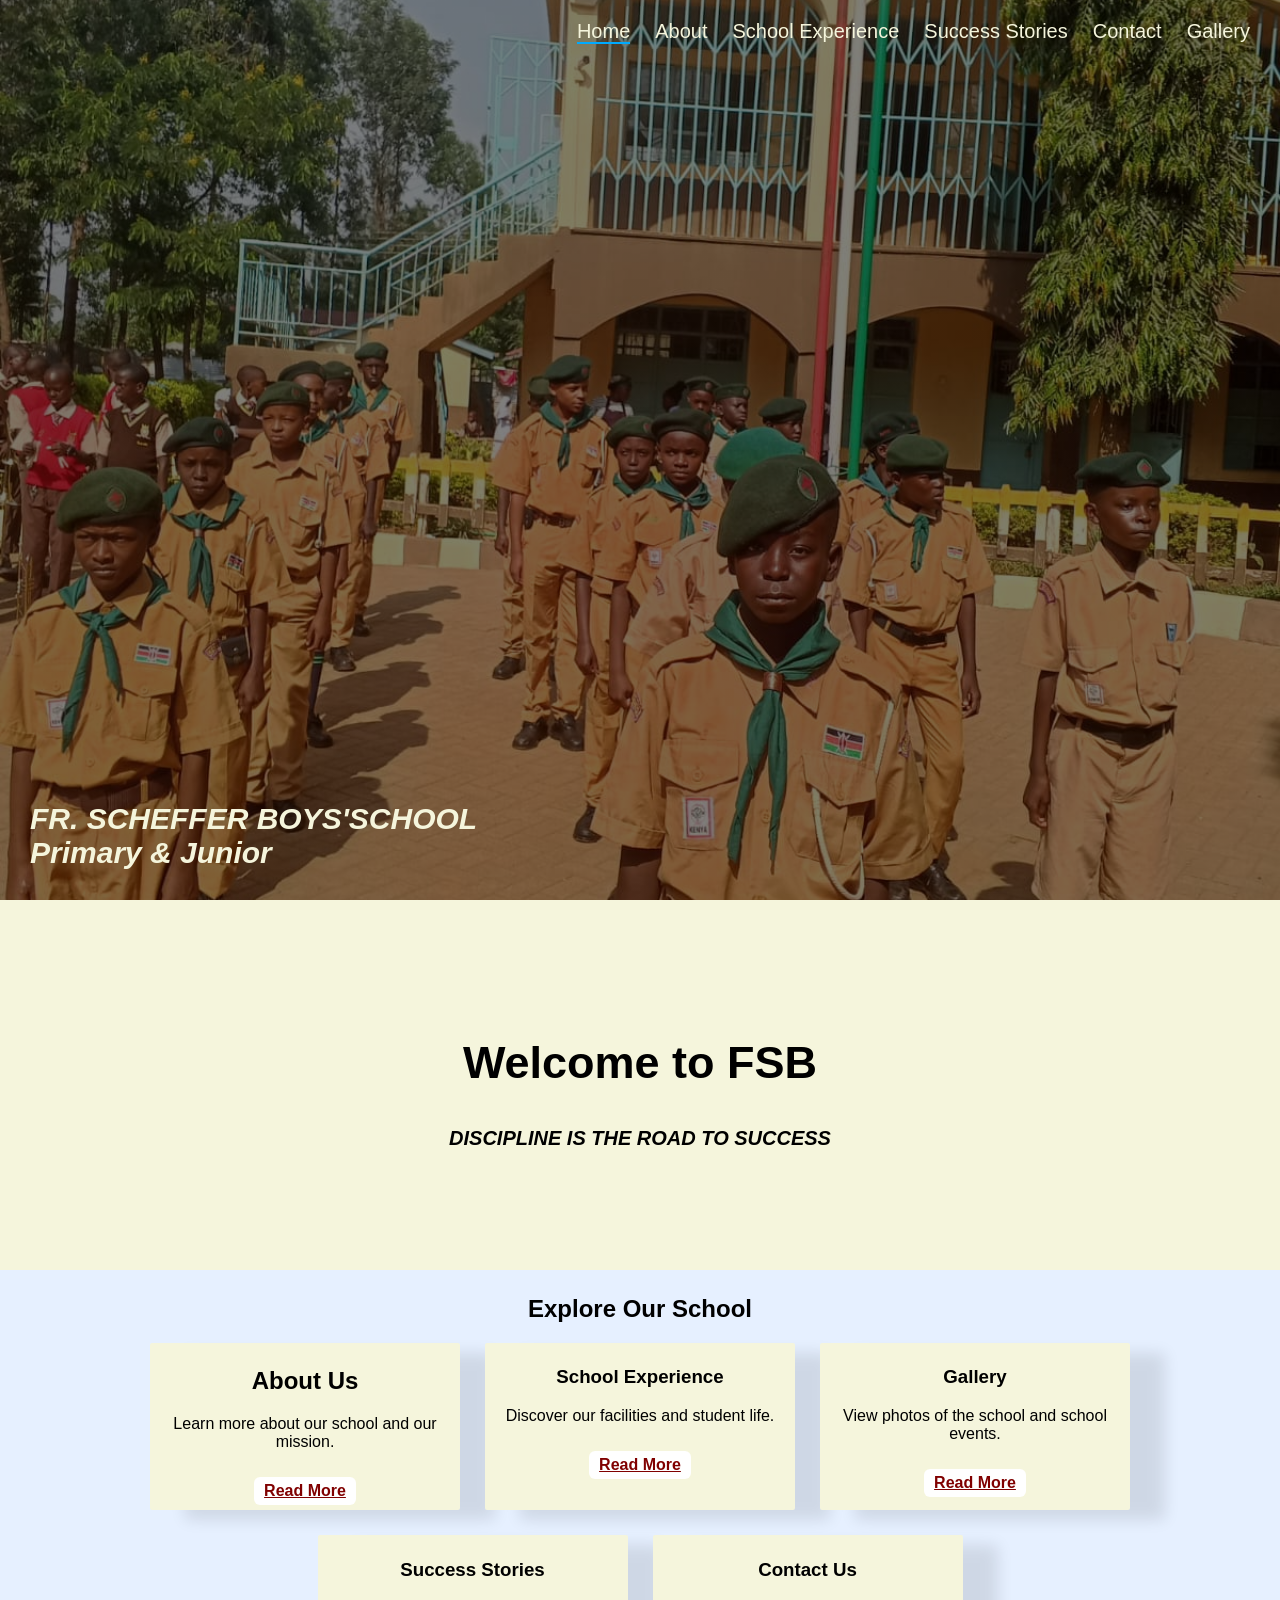
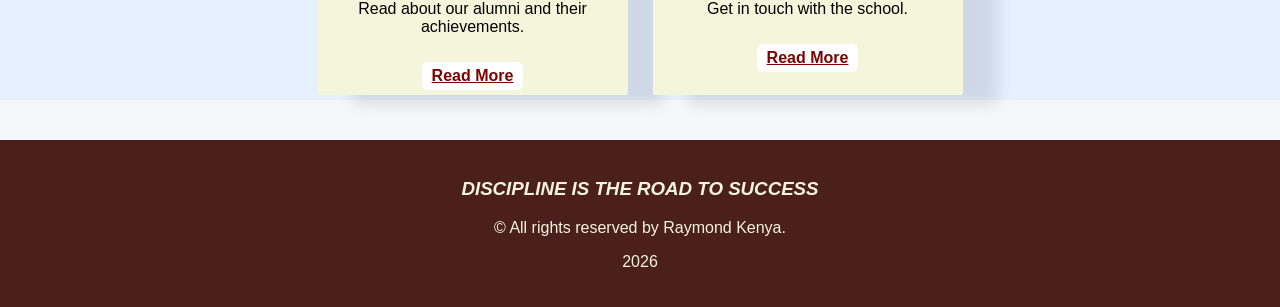
<file: index.html>
<!DOCTYPE html>
<html lang="en">
<head>
    <meta charset="UTF-8">
    <meta name="viewport" content="width=device-width, initial-scale=1.0">
    <title>Home</title>

    <!--LINK CSS-->
    <link rel="stylesheet" href="style.css">

    <!--VERCEL WEB ANALYTICS-->
    <script defer src="https://cdn.vercel-insights.com/v1/script.js"></script>
</head>
<body>
    <!--NAVBAR-->
    <header>
    <nav class="navbar">
        <div class="logo-group">
            <h2 class="logo">FR. SCHEFFER BOYS'SCHOOL</h2>
            <em><h4 class="logo"> Primary & Junior </h4></em>
        </div>

        <div class="nav-top-right">
        <div class="menu-toggle" id="menu-toggle">
            ☰
        </div>

        <ul class="nav-links" id="nav-links">
            <li><a href="index.html" class="active">Home</a></li>
            <li><a href="about.html">About</a></li>
            <li><a href="experience.html">School Experience</a></li>
            <li><a href="success.html">Success Stories</a></li>
            <li><a href="contact.html">Contact</a></li>
            <li><a href="gallery.html">Gallery</a></li>
        </ul>
        </div>
    </nav>
    </header>

    <!--HERO SECTION-->
    <section class="hero">
        <h1>Welcome to FSB</h1>
        <strong><em><p>DISCIPLINE IS THE ROAD TO SUCCESS</p></em></strong>
    </section>
    
    <!--QUICK LINKS-->
    <section class="quick-links">
        <h2>Explore Our School</h2>
        <div class="cards">

            <div class="card">
                <h2>About Us</h2>
                <p>Learn more about our school and our mission.</p>
              <a href="about.html">Read More</a>
            </div>

            <div class="card">
                <h3>School Experience</h3>
                <p>Discover our facilities and student life.</p>
                <a href="experience.html">Read More</a>
            </div>

            <div class="card">
                <h3>Gallery</h3>
                <p>View photos of the school and school events.</p>
                <a href="gallery.html">Read More</a>
            </div>
            
            <div class="card">
                <h3>Success Stories</h3>
                <p>Read about our alumni and their achievements.</p>
                <a href="success.html">Read More</a>
            </div>

            <div class="card">
                <h3>Contact Us</h3>
                <p>Get in touch with the school.</p>
                <a href="contact.html">Read More</a>
            </div>
        </div>
    </section>

    <!--FOOTER-->
    <footer>
        <em><h3>DISCIPLINE IS THE ROAD TO SUCCESS</h3></em>
        <p>&copy; All rights reserved by Raymond Kenya.</p>
        <p>2026</p>
    </footer>
    <script src="script.js"></script>
</body>
</html>
</file>
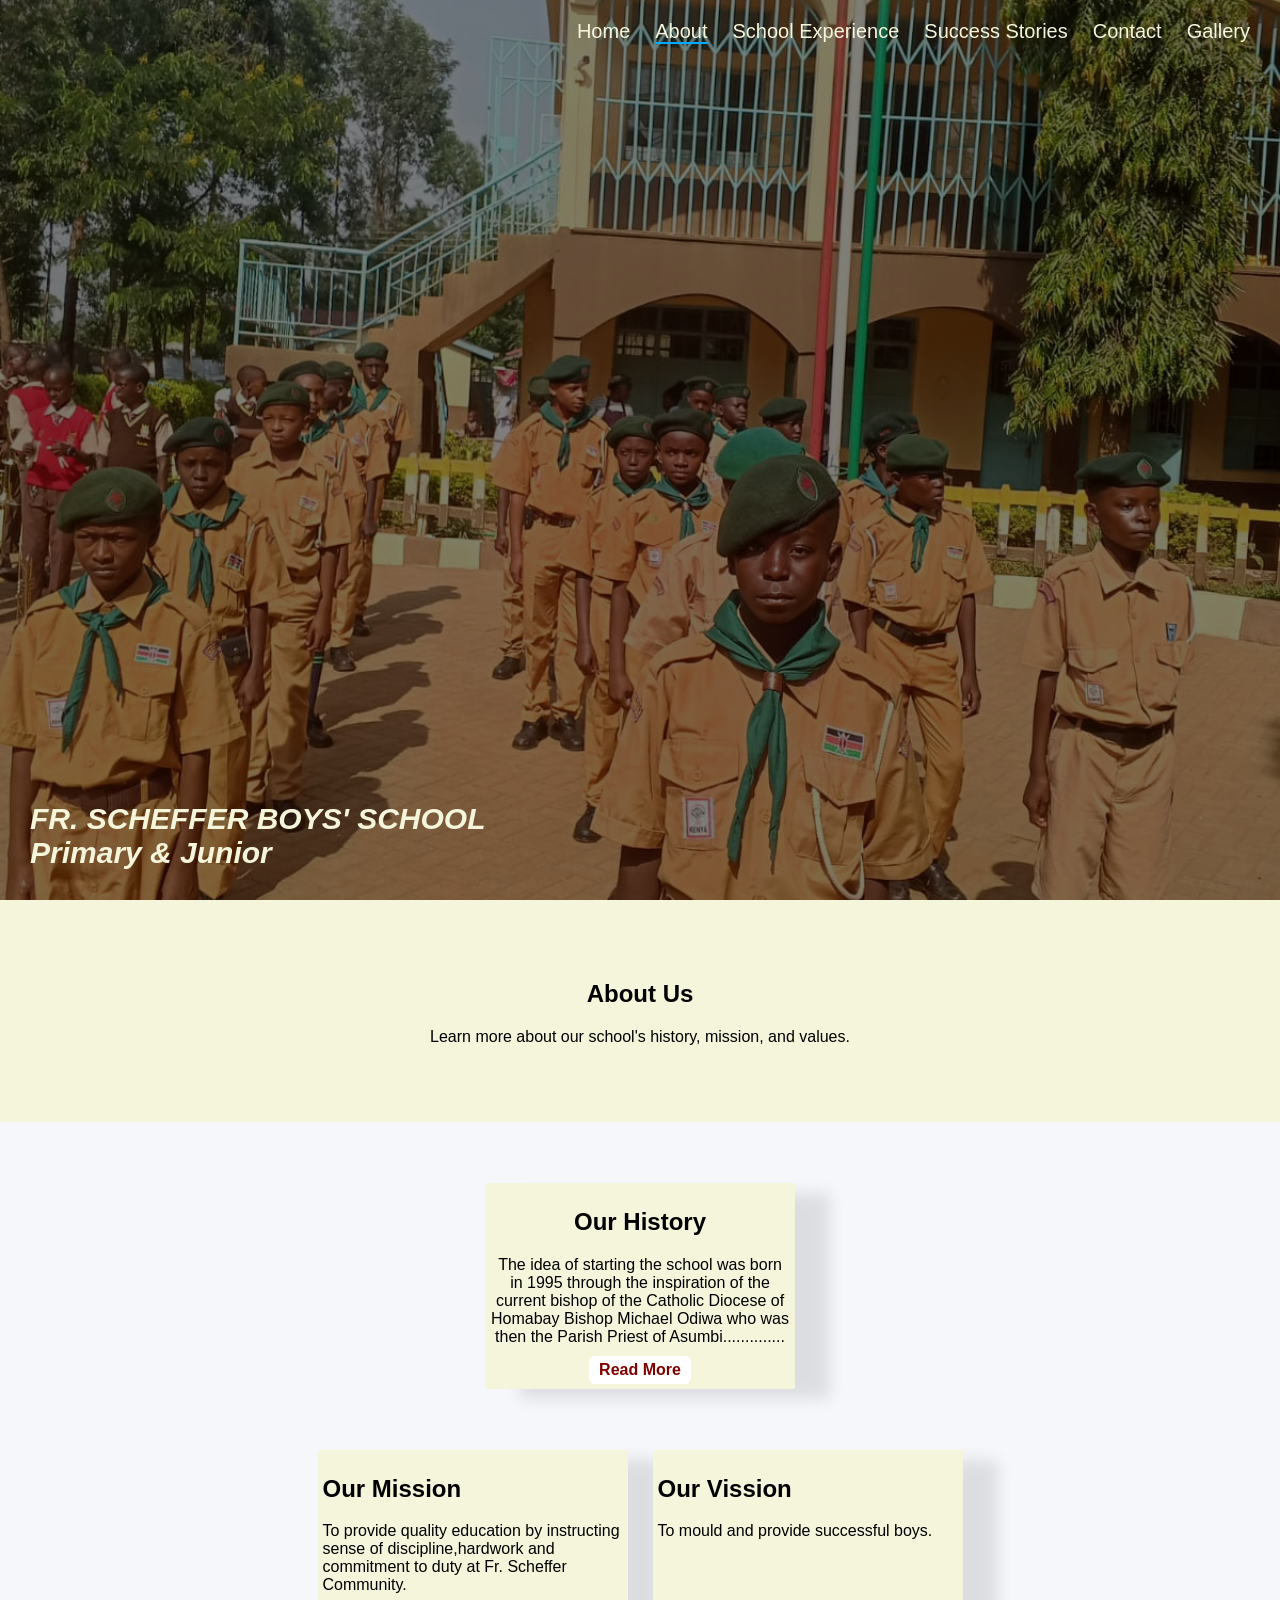
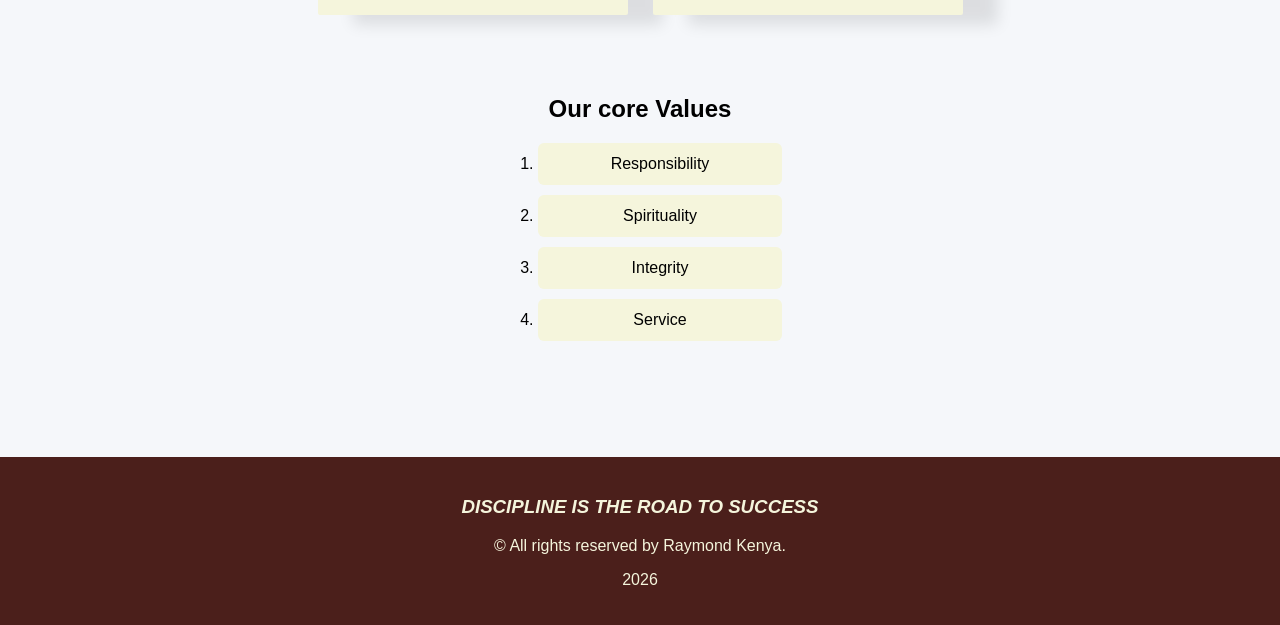
<file: about.html>
<!DOCTYPE html>
<html lang="en">
<head>
    <meta charset="UTF-8">
    <meta name="viewport" content="width=device-width, initial-scale=1.0">
    <title>About</title>

    <!--LINK CSS-->
    <link rel="stylesheet" href="style.css">

    <!--VERCEL WEB ANALYTICS-->
    <script defer src="https://cdn.vercel-insights.com/v1/script.js"></script>
</head>
<body>
   
    <!--NAVBAR-->
    <header>
    <nav class="navbar">
        <div class="logo-group">
            <h2 class="logo">FR. SCHEFFER BOYS' SCHOOL</h2>
            <em><h4 class="logo"> Primary & Junior </h4></em>
        </div>

        <div class="nav-top-right">
        <div class="menu-toggle" id="menu-toggle">
            ☰
        </div>

        <ul class="nav-links" id="nav-links">
            <li><a href="index.html">Home</a></li>
            <li><a href="about.html" class="active">About</a></li>
            <li><a href="experience.html">School Experience</a></li>
            <li><a href="success.html">Success Stories</a></li>
            <li><a href="contact.html">Contact</a></li>
            <li><a href="gallery.html">Gallery</a></li>
        </ul>
        </div>
    </nav>
    </header>

    <!--PAGE HEADER-->
    <section class="page-header">
        <h1>About Us</h1>
        <p>Learn more about our school's history, mission, and values.</p>
    </section>

    <!--HISTORY-->
    <section class="about-section">
        <div class="cards">
            <div class="card">
        <h2>Our History</h2>
        <p>
           The idea of starting the school was born in 1995 through the inspiration of 
       the current bishop of the Catholic Diocese of Homabay Bishop Michael Odiwa 
       who was then the Parish Priest of Asumbi..............
        </p>

    <p><a href="history.html" class="read-more">Read More</a></p>
    </div>
    </div>
    </section>

    <!--MISSION & VISSION-->
    <section class="mission-vission">
        <div class="cards">
        <div class="card">
            <h2>Our Mission</h2>
            <p>
                To provide quality education by instructing sense of discipline,hardwork and commitment to duty at Fr. Scheffer Community.
            </p>
        </div>
       
        <div class="card">
            <h2>Our Vission</h2>
            <p>
                 To mould and provide successful boys.
            </p>
        </div>
        </div>
    </section>

    <!--VALUES-->
    <section class="about-section">
        <h2>Our core Values</h2>
        <ol class="values">
            <li>Responsibility</li>
            <li>Spirituality</li>
            <li>Integrity</li>
            <li>Service</li>
        </ul>
    </section>

    <!--FOOTER-->
    <footer>
        <em><h3>DISCIPLINE IS THE ROAD TO SUCCESS</h3></em>
        <p>&copy; All rights reserved by Raymond Kenya.</p>
        <p>2026</p>
    </footer>
<script src="script.js"></script>
</body>
</html>
</file>
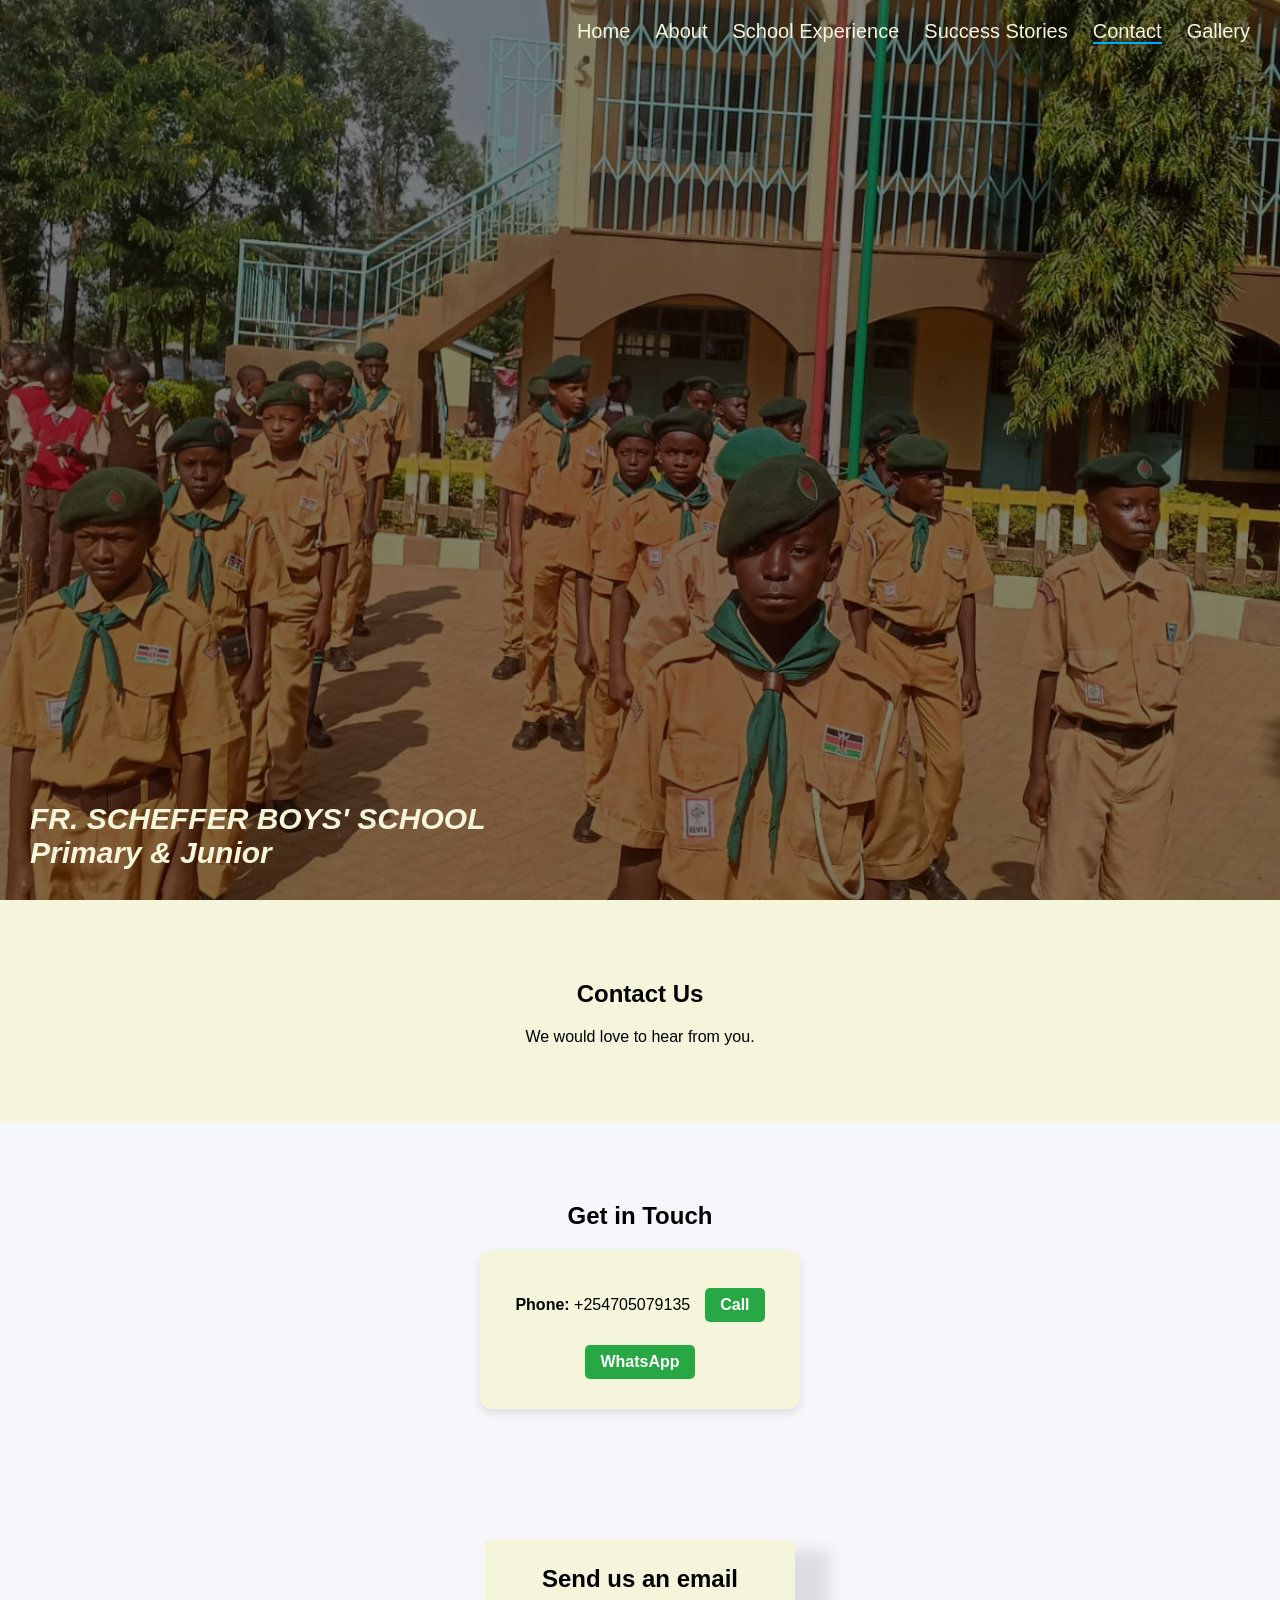
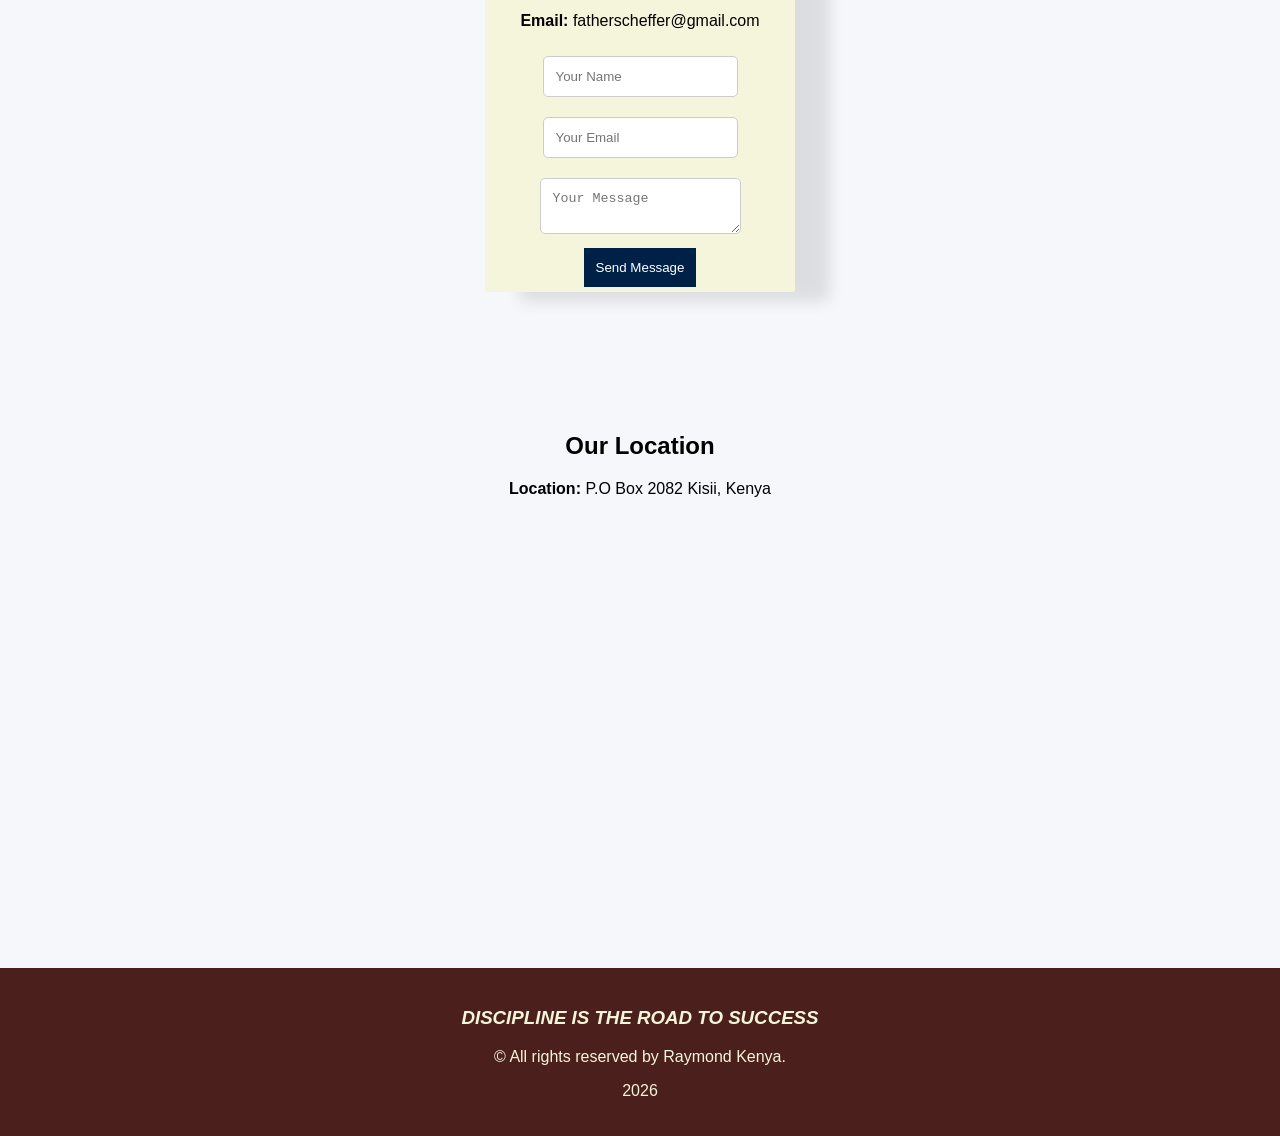
<file: contact.html>
<!DOCTYPE html>
<html lang="en">
<head>
    <meta charset="UTF-8">
    <meta name="viewport" content="width=device-width, initial-scale=1.0">
    <title>Contact</title>
 
    <!--LINK CSS-->
    <link rel="stylesheet" href="style.css">

    <!--VERCEL WEB ANALYTICS-->
    <script defer src="https://cdn.vercel-insights.com/v1/script.js"></script>
</head>
<body>
   
    <!--NAVBAR-->
    <header>
    <nav class="navbar">
        <div class="logo-group">
            <h2 class="logo">FR. SCHEFFER BOYS' SCHOOL</h2>
            <em><h4 class="logo"> Primary & Junior </h4></em>
        </div>

        <div class="nav-top-right">
        <div class="menu-toggle" id="menu-toggle">
            ☰
        </div>

        <ul class="nav-links" id="nav-links">
            <li><a href="index.html">Home</a></li>
            <li><a href="about.html">About</a></li>
            <li><a href="experience.html">School Experience</a></li>
            <li><a href="success.html">Success Stories</a></li>
            <li><a href="contact.html" class="active">Contact</a></li>
            <li><a href="gallery.html">Gallery</a></li>
        </ul>
        </div>
    </nav>
    </header>
    
    <!--PAGE HEADER-->
    <section class="page-header">
        <h1>Contact Us</h1>
        <p>We would love to hear from you.</p>
    </section>

    <!--CONTACT DETAILS-->
    <section class="contact-section">
        <h2>Get in Touch</h2>

        <div class="phone-box">
            <p><strong>Phone:</strong> +254705079135</p>
            <a href="tel:+254705079135" class="call-btn">Call</a>
            <a href="https://wa.me/254705079135" class="call-btn">WhatsApp</a>
        </div>
    </section>
        
    <!--CONTACT FORM-->
    <section class="contact-section">
        <div class="cards">
            <div class="card">
                <h2>Send us an email</h2>
                <p><strong>Email:</strong> fatherscheffer@gmail.com</p>

                <form action="https://formspree.io/f/xwvawvre" method="POST" class="contact-form">
                    <input type="text" name="name" placeholder="Your Name" required>
                    <input type="email" name="email" placeholder="Your Email" required>
                    <textarea name="message" placeholder="Your Message" required></textarea>
                    <button type="submit">Send Message</button>
                </form>
            </div>
        </div>
    </section>
        
    <!--LOCATION-->
    <section class="contact-section">
        <h2>Our Location</h2>
        <p><strong>Location:</strong> P.O Box 2082 Kisii, Kenya</p>

        <iframe
            src="https://www.google.com/maps/embed?pb=!1m18!1m12!1m3!1d4893.474227458426!2d34.623266900000004!3d-0.620700499999996!2m3!1f0!2f0!3f0!3m2!1i1024!2i768!4f13.1!3m3!1m2!1s0x182b31a2e09913c1%3A0x42a4e3295e0cb445!2sFATHER%20SCHEFFER%20ASUMBI%20BOYS%20BOARDING!5e1!3m2!1sen!2ske!4v1776861576505!5m2!1sen!2ske"
            width="100%" 
            height="350" 
            style="border:0;" 
            allowfullscreen="" 
            loading="lazy">
        </iframe>
    </section>

    <!--FOOTER-->
    <footer>
        <em><h3>DISCIPLINE IS THE ROAD TO SUCCESS</h3></em>
        <p>&copy; All rights reserved by Raymond Kenya.</p>
        <p>2026</p>
    </footer>
    <script src="script.js"></script>
</body>
</html>
</file>
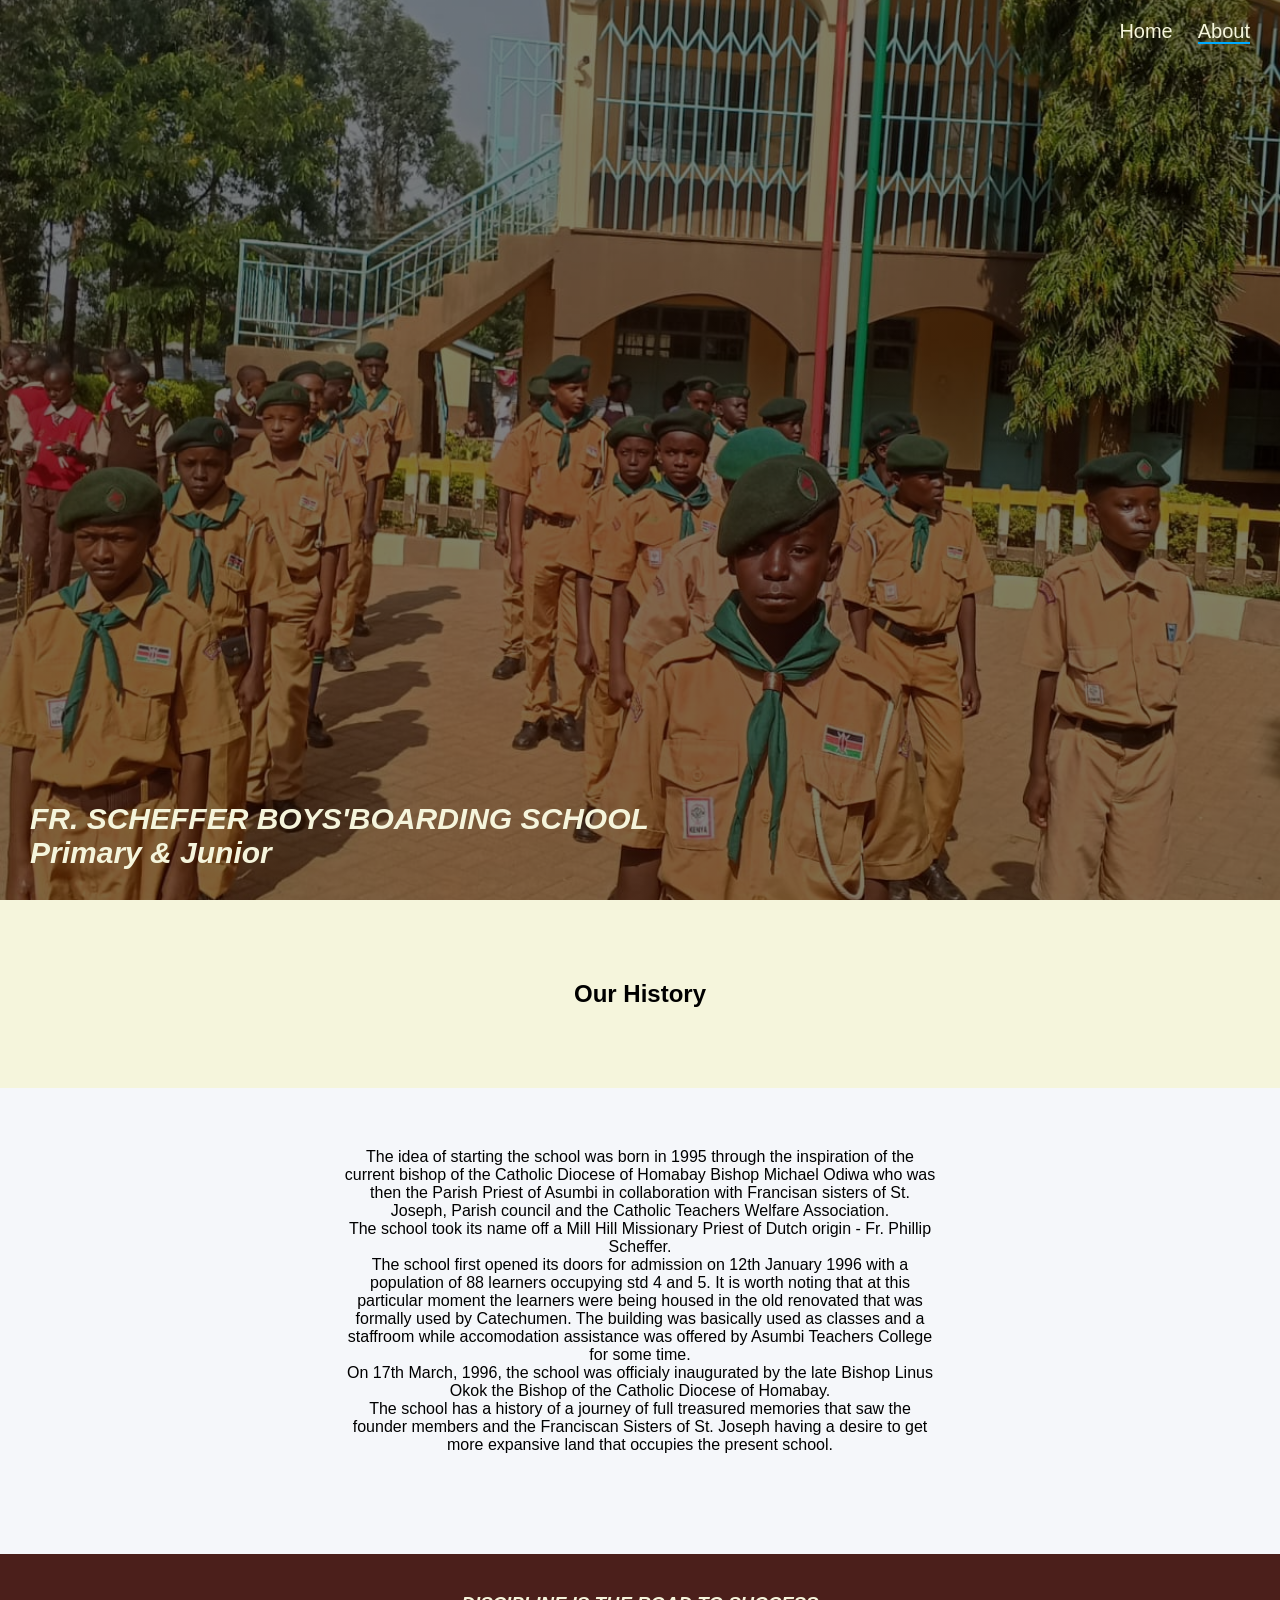
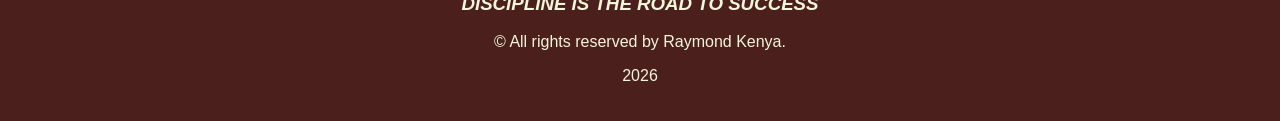
<file: history.html>
<!DOCTYPE html>
<html lang="en">
<head>
    <meta charset="UTF-8">
    <meta name="viewport" content="width=device-width, initial-scale=1.0">
    <title>History</title>

    <!--LINK CSS-->
    <link rel="stylesheet" href="style.css">

    <!--VERCEL WEB ANALYTICS-->
    <script defer src="https://cdn.vercel-insights.com/v1/script.js"></script>
</head>
<body>
    <!--NAVBAR-->
    <header>
    <nav class="navbar">
        <div class="logo-group">
            <h2 class="logo">FR. SCHEFFER BOYS'BOARDING SCHOOL</h2>
            <em><h4 class="logo"> Primary & Junior </h4></em>
        </div>

        <div class="nav-top-right">
        <div class="menu-toggle" id="menu-toggle">
            ☰
        </div>

        <ul class="nav-links" id="nav-links">
            <li><a href="index.html">Home</a></li>
            <li><a href="about.html" class="active">About</a></li>
        </ul>
        </div>
    </nav>
    </header>

<section class="page-header">
    <h1>Our History</h1>
</section>

    <section class="about-section">
    <p>
       The idea of starting the school was born in 1995 through the inspiration of 
       the current bishop of the Catholic Diocese of Homabay Bishop Michael Odiwa 
       who was then the Parish Priest of Asumbi in collaboration with Francisan
        sisters of St. Joseph, Parish council and the Catholic Teachers Welfare Association.
    </p>

    <p>
        The school took its name off a Mill Hill Missionary Priest of Dutch origin - Fr. Phillip Scheffer.
    </p>

    <p>
        The school  first opened its doors for admission on 12th January 1996 with 
        a population of 88 learners occupying std 4 and 5. It is worth noting that at this particular 
        moment the learners were being housed in the old renovated that was formally used by 
        Catechumen. The building was basically used as classes and a staffroom while accomodation assistance was offered
        by Asumbi Teachers College for some time.
    </p>

    <p>
        On 17th March, 1996, the school was officialy inaugurated by the late Bishop Linus Okok the
        Bishop of the Catholic Diocese of Homabay.
    </p>

    <p>
        The school has a history of a journey of full treasured memories that saw the founder members and the 
        Franciscan Sisters of St. Joseph having a desire to get more expansive land that occupies the present school.
    </p>


</section>

<!--FOOTER-->
    <footer>
        <em><h3>DISCIPLINE IS THE ROAD TO SUCCESS</h3></em>
        <p>&copy; All rights reserved by Raymond Kenya.</p>
        <p>2026</p>
    </footer>
    <script src="script.js"></script>
</body>
    
</body>
</html>
</html>
</file>
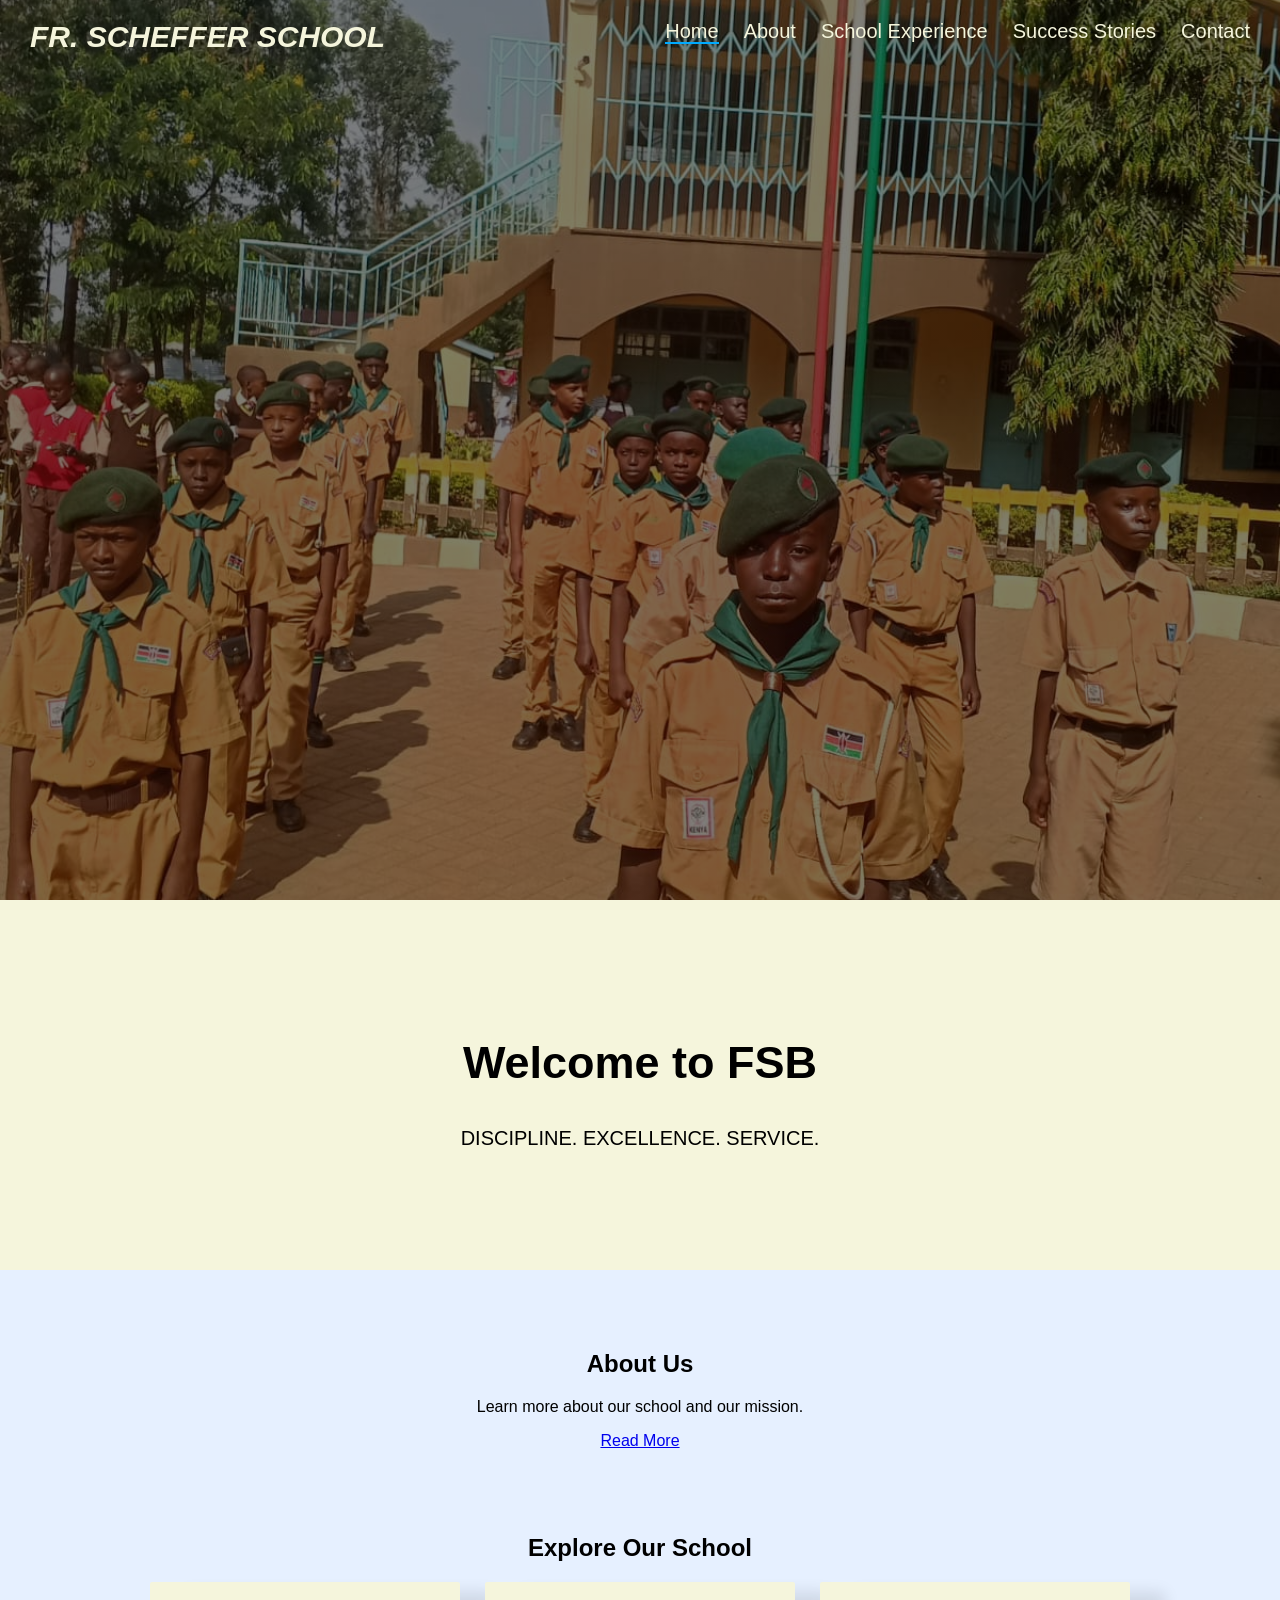
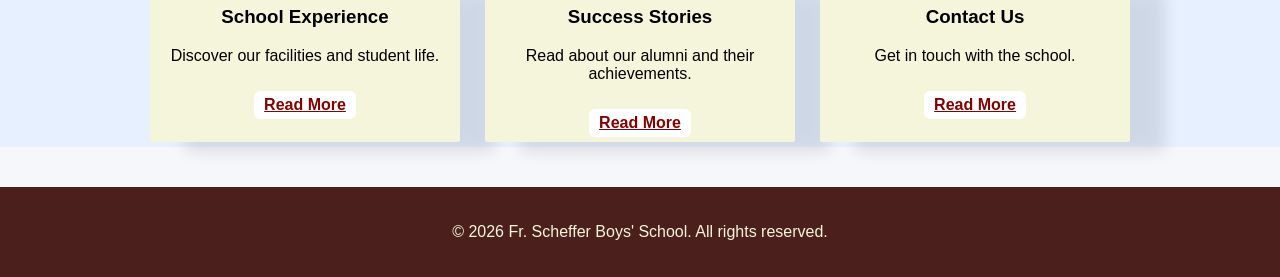
<file: index.html.html>
<!DOCTYPE html>
<html lang="en">
<head>
    <meta charset="UTF-8">
    <meta name="viewport" content="width=device-width, initial-scale=1.0">
    <title>Home</title>

    <!--LINK CSS-->
    <link rel="stylesheet" href="style.css">

    <!--VERCEL WEB ANALYTICS-->
    <script defer src="https://cdn.vercel-insights.com/v1/script.js"></script>
</head>
<body>
    <!--NAVBAR-->
    <nav class="navbar">
        <h2 class="logo">FR. SCHEFFER SCHOOL</h2>

        <div class="menu-toggle" id="menu-toggle">
            ☰
        </div>

        <ul class="nav-links" id="nav-links">
            <li><a href="index.html" class="active">Home</a></li>
            <li><a href="about.html">About</a></li>
            <li><a href="experience.html">School Experience</a></li>
            <li><a href="success.html">Success Stories</a></li>
            <li><a href="contact.html">Contact</a></li>
        </ul>
    </nav>

    <!--HERO SECTION-->
    <section class="hero">
        <h1>Welcome to FSB</h1>
        <p>DISCIPLINE. EXCELLENCE. SERVICE.</p>
    </section>
    
    <!--ABOUT PREVIEW-->
    <section class="about-preview">
        <h2>About Us</h2>
        <p>Learn more about our school and our mission.</p>
        <a href="about.html">Read More</a>
    </section>
    
    <!--QUICK LINKS-->
    <section class="quick-links">
        <h2>Explore Our School</h2>
        <div class="cards">
            <div class="card">
                <h3>School Experience</h3>
                <p>Discover our facilities and student life.</p>
                <a href="experience.html">Read More</a>
            </div>
            
            <div class="card">
                <h3>Success Stories</h3>
                <p>Read about our alumni and their achievements.</p>
                <a href="success.html">Read More</a>
            </div>

            <div class="card">
                <h3>Contact Us</h3>
                <p>Get in touch with the school.</p>
                <a href="contact.html">Read More</a>
            </div>
        </div>
    </section>

    <!--FOOTER-->
    <footer>
        <p>&copy; 2026 Fr. Scheffer Boys' School. All rights reserved.</p>
    </footer>
    <script src="script.js"></script>
</body>
</html>
</file>
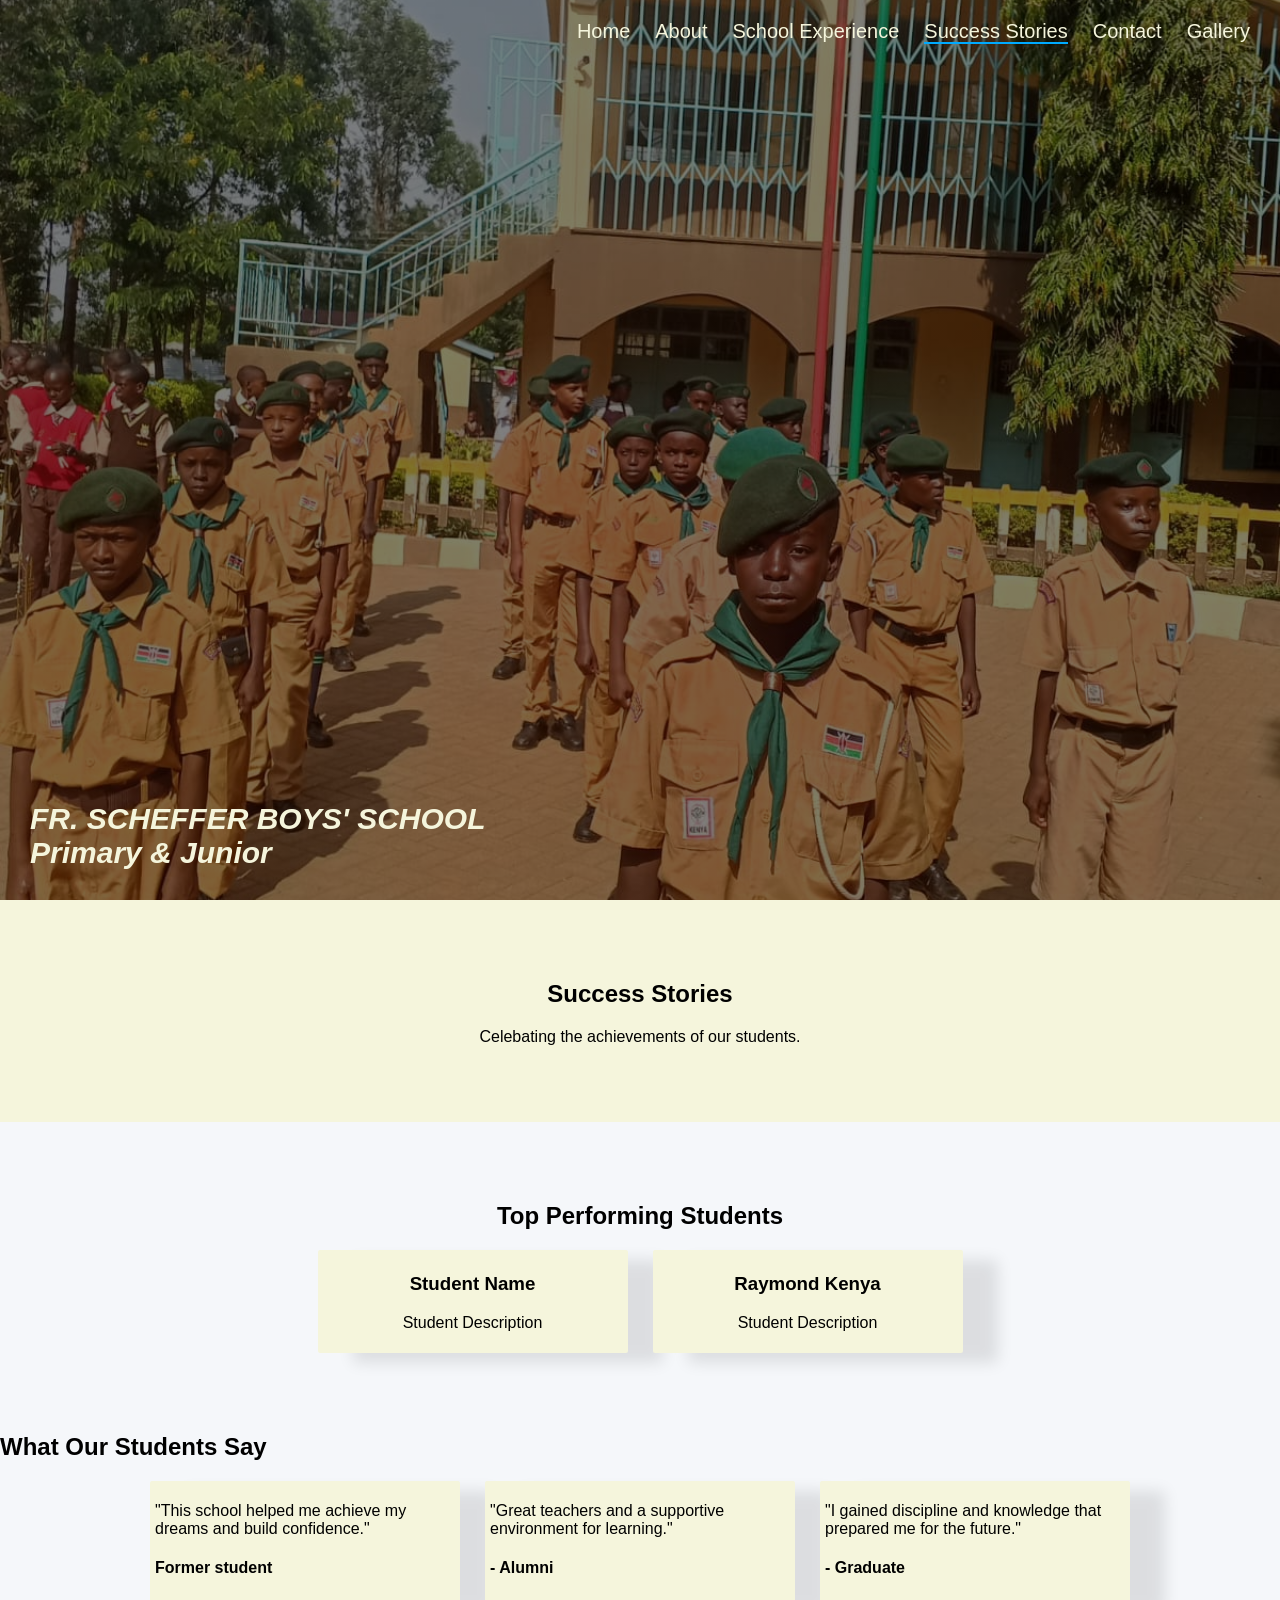
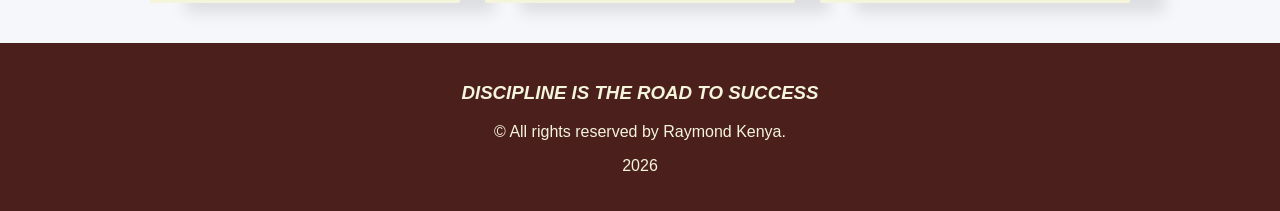
<file: success.html>
<!DOCTYPE html>
<html lang="en">
<head>
    <meta charset="UTF-8">
    <meta name="viewport" content="width=device-width, initial-scale=1.0">
    <title>Success Stories </title>
 
    <!--LINK CSS-->
    <link rel="stylesheet" href="style.css">

    <!--VERCEL WEB ANALYTICS-->
    <script defer src="https://cdn.vercel-insights.com/v1/script.js"></script>
</head>
<body>
   
    <!--NAVBAR-->
    <nav class="navbar">
        <div class="logo-group">
            <h2 class="logo">FR. SCHEFFER BOYS' SCHOOL</h2>
            <em><h4 class="logo"> Primary & Junior </h4></em>
        </div>

        <div class="nav-top-right">
        <div class="menu-toggle" id="menu-toggle">
            ☰
        </div>

        <ul class="nav-links" id="nav-links">
            <li><a href="index.html">Home</a></li>
            <li><a href="about.html">About</a></li>
            <li><a href="experience.html">School Experience</a></li>
            <li><a href="success.html" class="active">Success Stories</a></li>
            <li><a href="contact.html">Contact</a></li>
            <li><a href="gallery.html">Gallery</a></li>
        </ul>
        </div>
    </nav>

    <!--PAGE HEADER-->   
    <section class="page-header">
        <h1>Success Stories</h1>
        <p>Celebating the achievements of our students.</p>
    </section>

    <!--TOP STUDENTS-->
    <section class="success-section">
        <h2>Top Performing Students</h2>

        <div class="cards">
            <div class="card">
                <h3>Student Name</h3>
                <p>Student Description</p>
            </div>

            <div class="card">
                <h3>Raymond Kenya</h3>
                <p>Student Description</p>
            </div>
        </div>
    </section>

    <!--TESTIMONIALS-->
    <section class="success-stories">
        <h2>What Our Students Say</h2>

        <div class="cards">
            <div class="card">
                <p>"This school helped me achieve my dreams and build confidence."</p>
                <h4>Former student </h4>
            </div>
             
            <div class="card">
                <p>"Great teachers and a supportive environment for learning."</p>
                <h4>- Alumni</h4>
            </div>

            <div class="card">
                <p>"I gained discipline and knowledge that prepared me for the future."</p>
                <h4>- Graduate</h4>
            </div>
        </div>
    </section>

    <!--FOOTER-->
    <footer>
        <em><h3>DISCIPLINE IS THE ROAD TO SUCCESS</h3></em>
        <p>&copy; All rights reserved by Raymond Kenya.</p>
        <p>2026</p>
    </footer>
    <script src="script.js"></script>
</body>
</html>
</file>
<file: style.css>
body{
    margin: 0;
    font-family: 'Montana', 'Segoe UI', Arial, sans-serif;
    background: #f5f7fa;
    color:black;
}

/*NAVBAR*/
.navbar {
    height: 100vh;

    background: 
        linear-gradient(rgba(0,0,0,0.5), rgba(0,0,0,0.5)),
        url('images/WhatsApp Image 2026-04-23 at 07.53.16.jpeg');
    background-size: cover;           
    background-position: center;
    background-repeat: no-repeat;
    width: 100%;
    box-sizing: border-box;
    padding: 20px 30px;

    display: flex;
    justify-content: space-between;
    align-items: stretch;

}

.logo-group {
    display: flex;
    flex-direction: column;
    justify-content: flex-end;
    padding-bottom: 10px;
}

.nav-top-right {
    display: flex;
    flex-direction: column;
    align-items: flex-end;
    justify-content: flex-start;
    gap: 8px;
}

@media (max-width: 768px) {
    .navbar {
        height: 50vh; /* smaller on phones */
        padding: 12px 16px;
    }
    .logo-group {
        padding-bottom: 6px;
    }
}

.active{
    border-bottom: 2px solid #00aaff;
}

.logo{
    color: beige;
    font-weight: bold;
    font-style: italic;
    font-size: 30px;
    margin: 0;
    padding: 0;
}

.nav-links{
    list-style: none;
    display: flex;
    margin: 0;
    padding: 0;
}

.nav-links li{
    margin-left: 25px;
}

.nav-links a{
    color:beige;
    text-decoration: none;
    transition: 0.3s;
    font-size: 20px;
}

.nav-links a:hover{
    color: #00aaff;
}

/* MENU TOGGLE (Hamburger) */
.menu-toggle {
    display: none;
    font-size: 34px;
    color: beige;
    cursor: pointer;
}

/*HERO SECTION*/
.hero {
    text-align: center;
    padding: 100px 20px;
    background-size: cover;
    background: beige;
    color: black;
    
}

.hero h1 {
    font-size: 45px;
}

.hero p {
    font-size: 20px;
}

/* PAGE HEADER */
.page-header {
    text-align: center;
    padding: 60px 20px;
    background:beige;
}

/*SECTIONS*/
.about-section,
.experience-section,
.success-section,
.contact-section {
    padding: 60px 20px;
    max-width: 1000px;
    margin: auto;
    text-align: center;
}

/*CARDS*/
.cards {
    display: flex;
    justify-content: center;
    gap: 25px;
    flex-wrap: wrap;
    margin-top: 1px;
}

.card {
    background:beige;
    padding: 5px;
    width: 300px;
    border-radius: 2px; 
    box-shadow: 35px 10px 15px rgba(0,0,0,0.1);
    transition: 0.3s;
}

.card:hover {
    transform: translateY(-5px);
}

.card img {
    width: 100%;
    height: 180px;
    object-fit: cover;
    border-radius: 0px 0px 0px 0px;
}

.card img {
    transition: 0.3s;
}

.card:hover img {
    transform: scale(1.05);
}

/*BUTTON LINKS*/
.card a {
    display: inline-block;
    margin-top: 10px;
    color: maroon;
    background: white;
    font-weight: bold;
    border-radius: 6px;
    padding: 5px 10px;
}


/* MISSION & VISION */
.mission-vision {
    display: flex;
    justify-content: center;
    gap: 20px;
    padding: 40px 20px;
    flex-wrap: wrap;
}

/* VALUES */
.values li {
    background:beige;
    margin: 10px auto;
    padding: 12px;
    width: 220px;
    border-radius: 6px;
}

/* FORM */
.contact-form input,
.contact-form textarea {
    margin: 10px 0;
    padding: 12px;
    border: 1px solid #ccc;
    border-radius: 5px;
}

.contact-form button {
    padding: 12px;
    background: #002147;
    color: white;
    border: none;
    cursor: pointer;
    transition: 0.3s;
}

.contact-form button:hover {
    background: #004080;
}

/* FOOTER */
footer {
    background: #4B1F1B;
    color:beige;
    text-align: center;
    padding: 20px;
    margin-top: 40px;
}

/* MOBILE RESPONSIVE */
@media (max-width: 768px) {
    .menu-toggle {
        display: block;
    }

    .nav-top-right {
        align-items: center;
    }

    .nav-links {
        position: fixed;
        top: 60px;
        right: 100%;
        width: 100%;
        height: calc(100vh - 60px);
        background: #4B1F1B;
        flex-direction: column;
        align-items: center;
        justify-content: start;
        padding-top: 40px;
        transition: 0.9s;
    }

    .nav-links.active {
        right: 0;
    }

    .nav-links li {
        margin: 15px 0;
    }

    .nav-links a {
        font-size: 18px;
    }
}

.about-preview {
    text-align: center;
    padding: 60px 20px;
    background: #e6f0ff;
}

/* QUICK LINKS */
.quick-links {
    text-align: center;
    padding: 5px 20px;
    background: #e6f0ff;
}

.map-container {
    width: 100%;
    height: 400px;
    margin: 20px auto;
    border-radius: 10px;
    overflow: hidden;
}

.phone-box {
    display: flex;
    flex-wrap: wrap;
    justify-content: center;
    align-items: center;
    gap: 15px;
    margin: 10px auto;
    background: beige;
    padding: 30px;
    width: 260px;
    border-radius: 12px;
    box-shadow: 0 4px 10px rgba(0,0,0,0.1);
    transition: 0.3s;
}

.call-btn {
    background: #28a745;
    color: white;
    padding: 8px 15px;
    border-radius: 5px;
    text-decoration: none;
    font-weight: bold;
    transition: 0.3s;
}

.call-btn:hover {
    background: #218838;
}

.read-more {
    display: inline-block;
    margin-top: 10px;
    padding: 5px 10px;
    background:white;
    color:beige;
    text-decoration: none;
    border-radius: 5px;
    transition: 0.3s;
}

.read-more:hover {
    background: #004080;
}

.about-section p {
    max-width: 600px;
    margin: auto;
}

/* GALLERY */
.gallery {
    padding: 40px 20px;
}

.gallery-grid {
    display: grid;
    grid-template-columns: repeat(auto-fit, minmax(250px, 1fr));
    gap: 15px;
}

.gallery-grid img {
    width: 100%;
    height: 200px;
    object-fit: cover;
    border-radius: 10px;
    transition: 0.3s;
}

/* HOVER EFFECT */
.gallery-grid img:hover {
    transform: scale(1.05);
}
</file>
